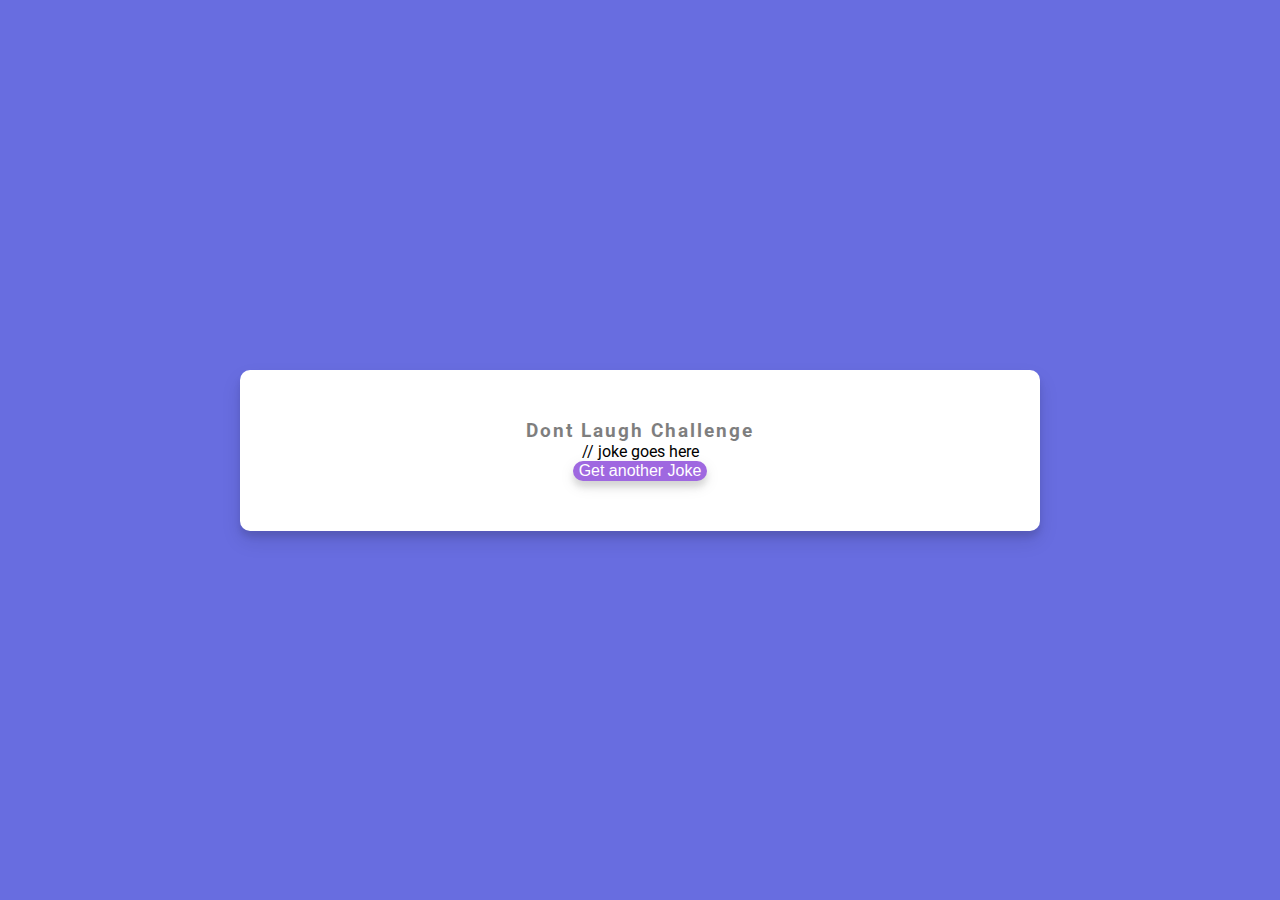
<file: DadJokes/index.html>
<!DOCTYPE html>
<html lang="en">
<head>
    <meta charset="UTF-8">
    <meta name="viewport" content="width=device-width, initial-scale=1.0">
    <title>Dad Jokes</title>
    <!-- <link rel="stylesheet" href="https://cdnjs.cloudflare.com/ajax/libs/font-awesome/5.15.1/css/all.min.css" integrity="sha512-+4zCK9k+qNFUR5X+cKL9EIR+ZOhtIloNl9GIKS57V1MyNsYpYcUrUeQc9vNfzsWfV28IaLL3i96P9sdNyeRssA==" crossorigin="anonymous" /> -->
    <link rel="stylesheet" href="style.css">
</head>
<body>
   <div class="container">
       <h3>Dont Laugh Challenge</h3>
       <div id="joke">
           // joke goes here
       </div>
       <button id="jokeBtn" class="btn">Get another Joke</button>
   </div>
    <script src="script1.js"></script>
</body>
</html>
</file>
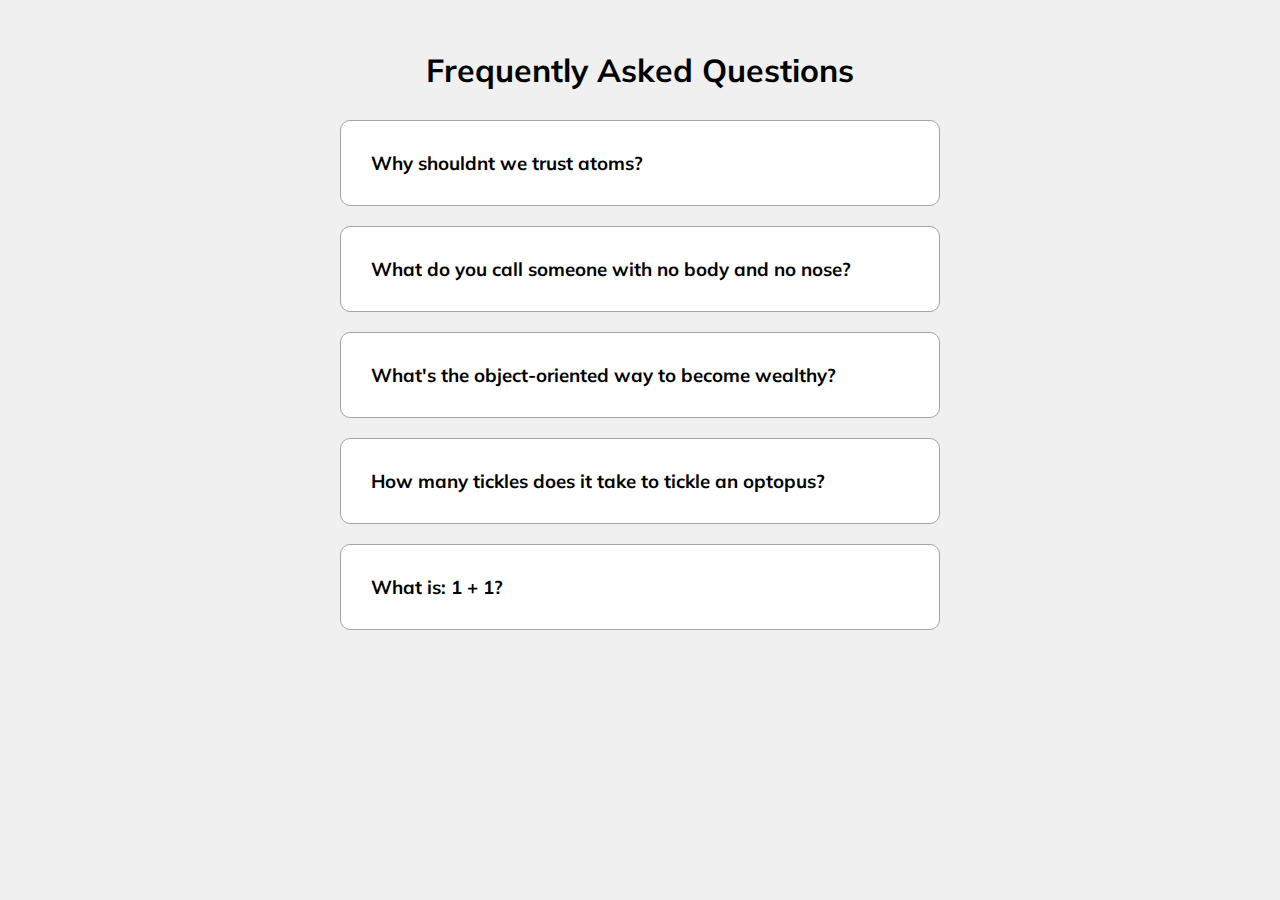
<file: FAQ Collapse/index.html>
<!DOCTYPE html>
<html lang="en">
<head>
    <meta charset="UTF-8">
    <meta name="viewport" content="width=device-width, initial-scale=1.0">
    <title>FAQ </title>
    <link rel="stylesheet" href="https://cdnjs.cloudflare.com/ajax/libs/font-awesome/5.15.1/css/all.min.css" integrity="sha512-+4zCK9k+qNFUR5X+cKL9EIR+ZOhtIloNl9GIKS57V1MyNsYpYcUrUeQc9vNfzsWfV28IaLL3i96P9sdNyeRssA==" crossorigin="anonymous" />
    <link rel="stylesheet" href="style.css">
</head>
<body>
    <h1>Frequently Asked Questions</h1>
    <div class="faq-container">
        <div class="faq active">
            <h3 class="faq-title">
                Why shouldnt we trust atoms?
            </h3>
            <p class="faq-text">
                They make up everything
            </p>
            <button class='faq-toggle'>
                <i class="fas fa-chevron-down"></i>
                <i class="fas fa-times"></i>
            </button>
        </div>
        <div class="faq active">
            <h3 class="faq-title">
                What do you call someone with no body and no nose?
            </h3>
            <p class="faq-text">
                Nobody knows
            </p>
            <button class='faq-toggle'>
                <i class="fas fa-chevron-down"></i>
                <i class="fas fa-times"></i>
            </button>
        </div>
        <div class="faq active">
            <h3 class="faq-title">
                What's the object-oriented way to become wealthy?
            </h3>
            <p class="faq-text">
                Inheritance.
            </p>
            <button class='faq-toggle'>
                <i class="fas fa-chevron-down"></i>
                <i class="fas fa-times"></i>
            </button>
        </div>
        <div class="faq active">
            <h3 class="faq-title">
                How many tickles does it take to tickle an optopus?
            </h3>
            <p class="faq-text">
                ten-tickles!
            </p>
            <button class='faq-toggle'>
                <i class="fas fa-chevron-down"></i>
                <i class="fas fa-times"></i>
            </button>
        </div>
        <div class="faq active">
            <h3 class="faq-title">
                What is: 1 + 1?
            </h3>
            <p class="faq-text">
                Depends on who are you asking.
            </p>
            <button class='faq-toggle'>
                <i class="fas fa-chevron-down"></i>
                <i class="fas fa-times"></i>
            </button>
        </div>
    </div>
    <script src="script.js"></script>
  
</body>
</html>
</file>
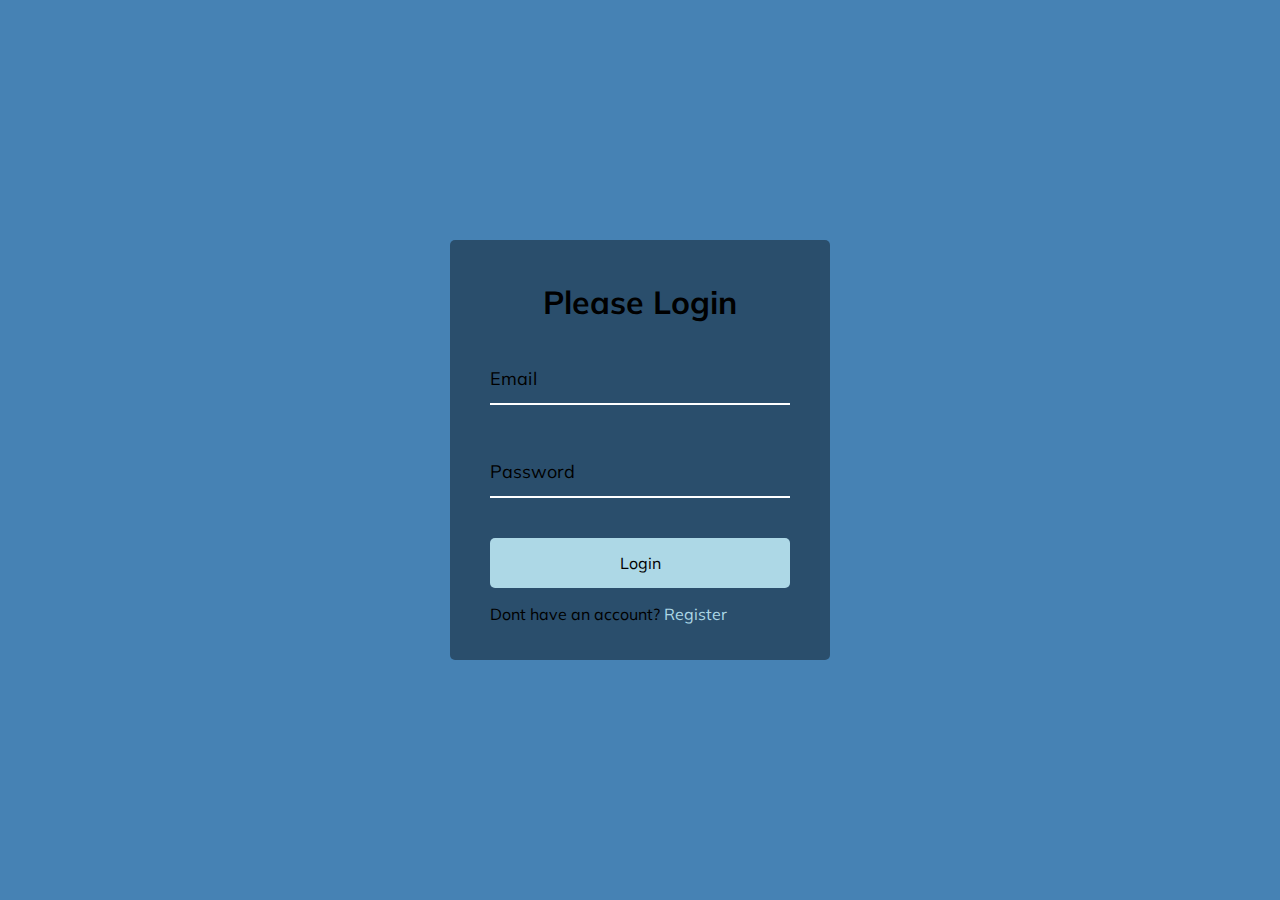
<file: FormInputWave/index.html>
<!DOCTYPE html>
<html lang="en">
<head>
    <meta charset="UTF-8">
    <meta name="viewport" content="width=device-width, initial-scale=1.0">
    <title>Form Input Wave</title>
    <!-- <link rel="stylesheet" href="https://cdnjs.cloudflare.com/ajax/libs/font-awesome/5.15.1/css/all.min.css" integrity="sha512-+4zCK9k+qNFUR5X+cKL9EIR+ZOhtIloNl9GIKS57V1MyNsYpYcUrUeQc9vNfzsWfV28IaLL3i96P9sdNyeRssA==" crossorigin="anonymous" /> -->
    <link rel="stylesheet" href="style.css">
</head>
<body>
    <div class="container">
        <h1>Please Login</h1>
        <form action="">
            <div class="form-control">
                <input type="text" required>
                <label>Email</label>
            </div>
            <div class="form-control">
                <input type="password" required>
                <label >Password</label>
            </div>
            <button class="btn">Login</button>
            <p class="text">Dont have an account? <a href="#">Register</a></p>
        </form>
    </div>



    <script src="script.js"></script>
</body>
</html>
</file>
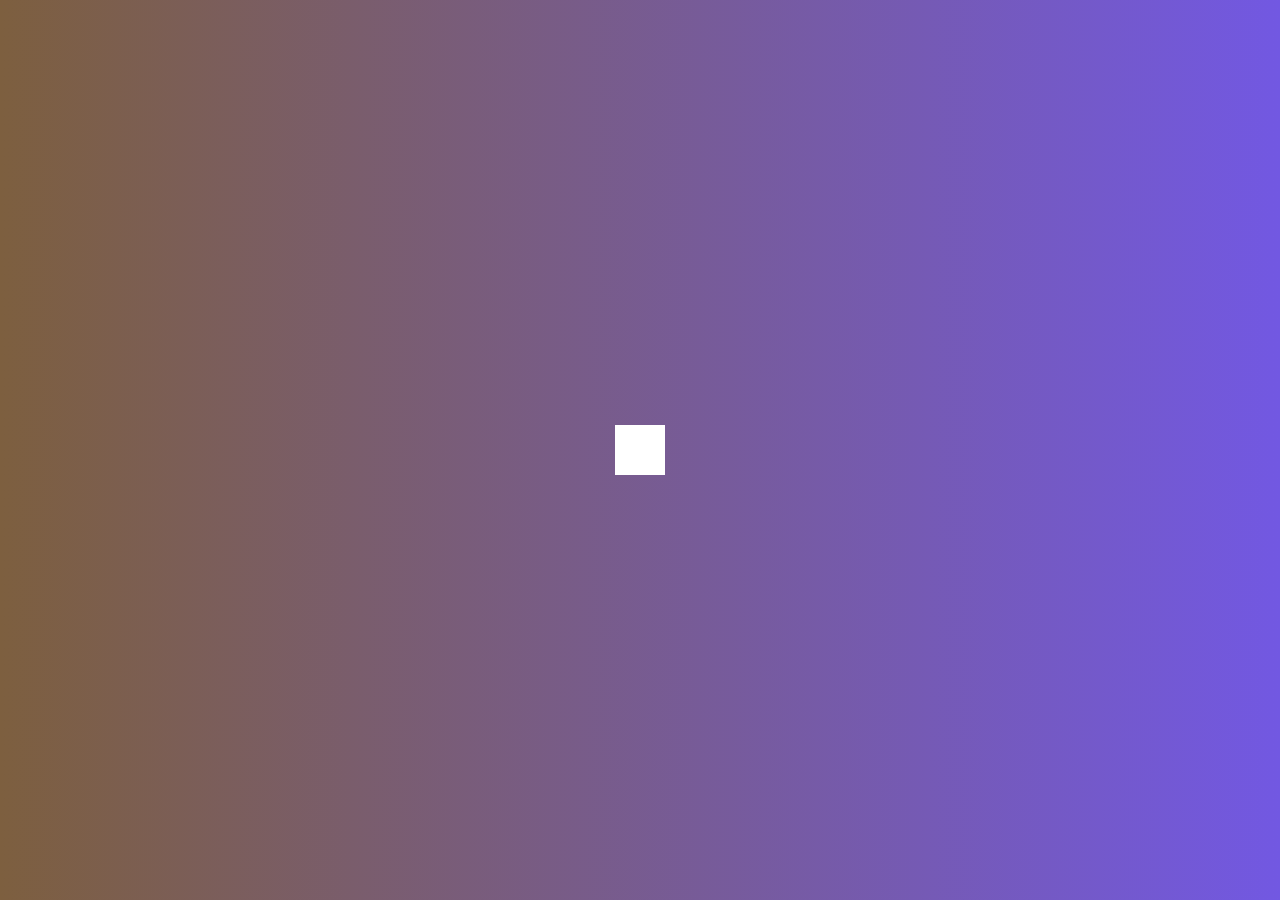
<file: HiddenSearchWidget/index.html>
<!DOCTYPE html>
<html lang="en">
<head>
    <meta charset="UTF-8">
    <meta name="viewport" content="width=device-width, initial-scale=1.0">
    <title>Hidden Search Widget</title>
    <link rel="stylesheet" href="https://cdnjs.cloudflare.com/ajax/libs/font-awesome/5.15.1/css/all.min.css" integrity="sha512-+4zCK9k+qNFUR5X+cKL9EIR+ZOhtIloNl9GIKS57V1MyNsYpYcUrUeQc9vNfzsWfV28IaLL3i96P9sdNyeRssA==" crossorigin="anonymous" />
    <link rel="stylesheet" href="style.css">
</head>
<body>
    <div class="search">
        <input type="text" class="input" placeholder="Search...">
        <button class="btn">
            <i class="fas fa-search"></i>
        </button>
    </div>
    <script src="script.js"></script>
</body>
</html>
</file>
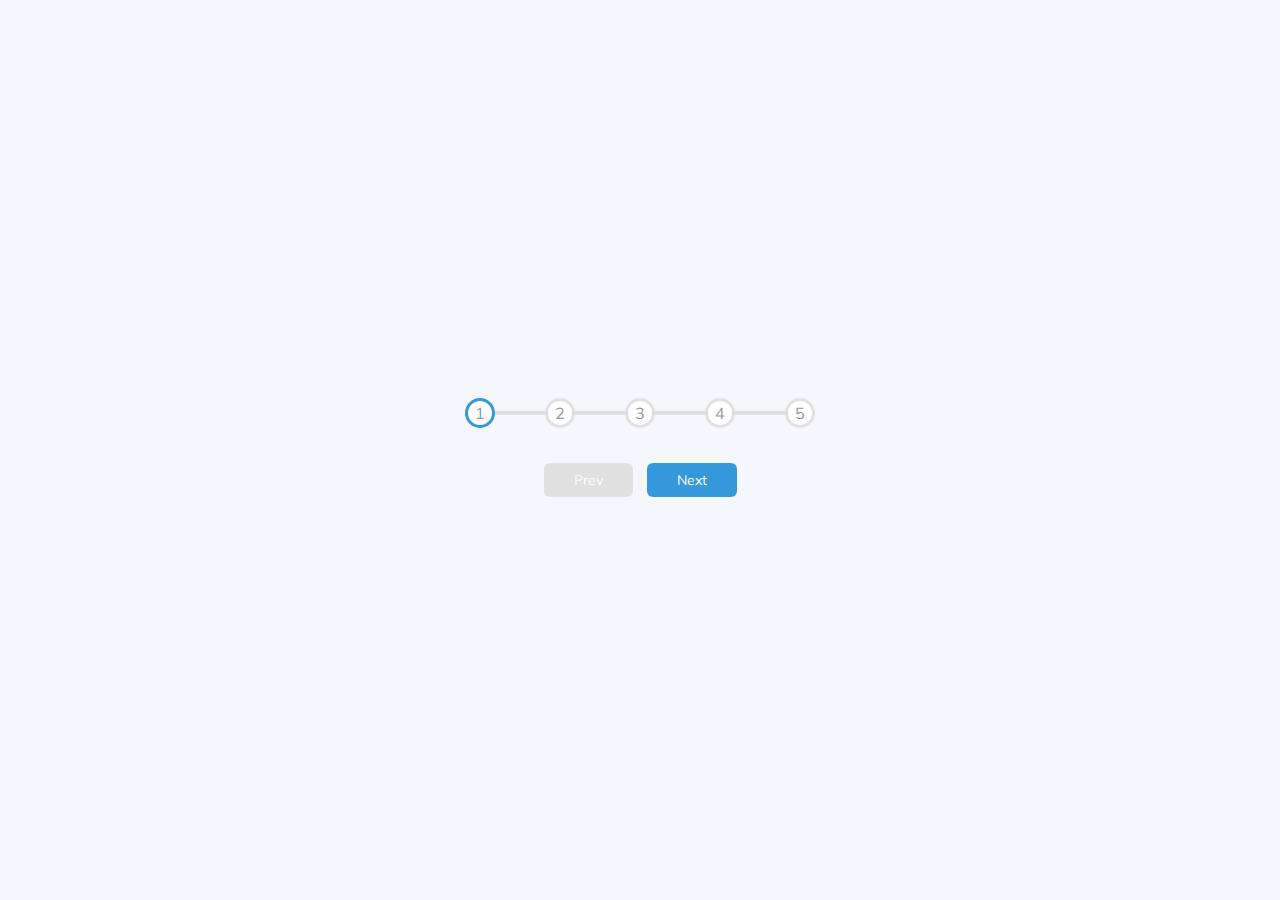
<file: ProgressSteps/index.html>
<!DOCTYPE html>
<html lang="en">
<head>
    <meta charset="UTF-8">
    <meta name="viewport" content="width=device-width, initial-scale=1.0">
    <title>ProgressSteps</title>
    <!-- <link rel="stylesheet" href="https://cdnjs.cloudflare.com/ajax/libs/font-awesome/5.15.1/css/all.min.css" integrity="sha512-+4zCK9k+qNFUR5X+cKL9EIR+ZOhtIloNl9GIKS57V1MyNsYpYcUrUeQc9vNfzsWfV28IaLL3i96P9sdNyeRssA==" crossorigin="anonymous" /> -->
    <link rel="stylesheet" href="style.css">
</head>
<body>
    <div class="container">
        <div class="progress-container">
            <div class="progress" id="progress"></div>
            <div class="circle active">1</div>
            <div class="circle">2</div>
            <div class="circle">3</div>
            <div class="circle">4</div>
            <div class="circle">5</div>
        </div>
        <button class="btn" id="prev" disabled>Prev</button>
        <button class="btn" id="next">Next</button>
    </div>
    <script src="script.js"></script>
</body>
</html>
</file>
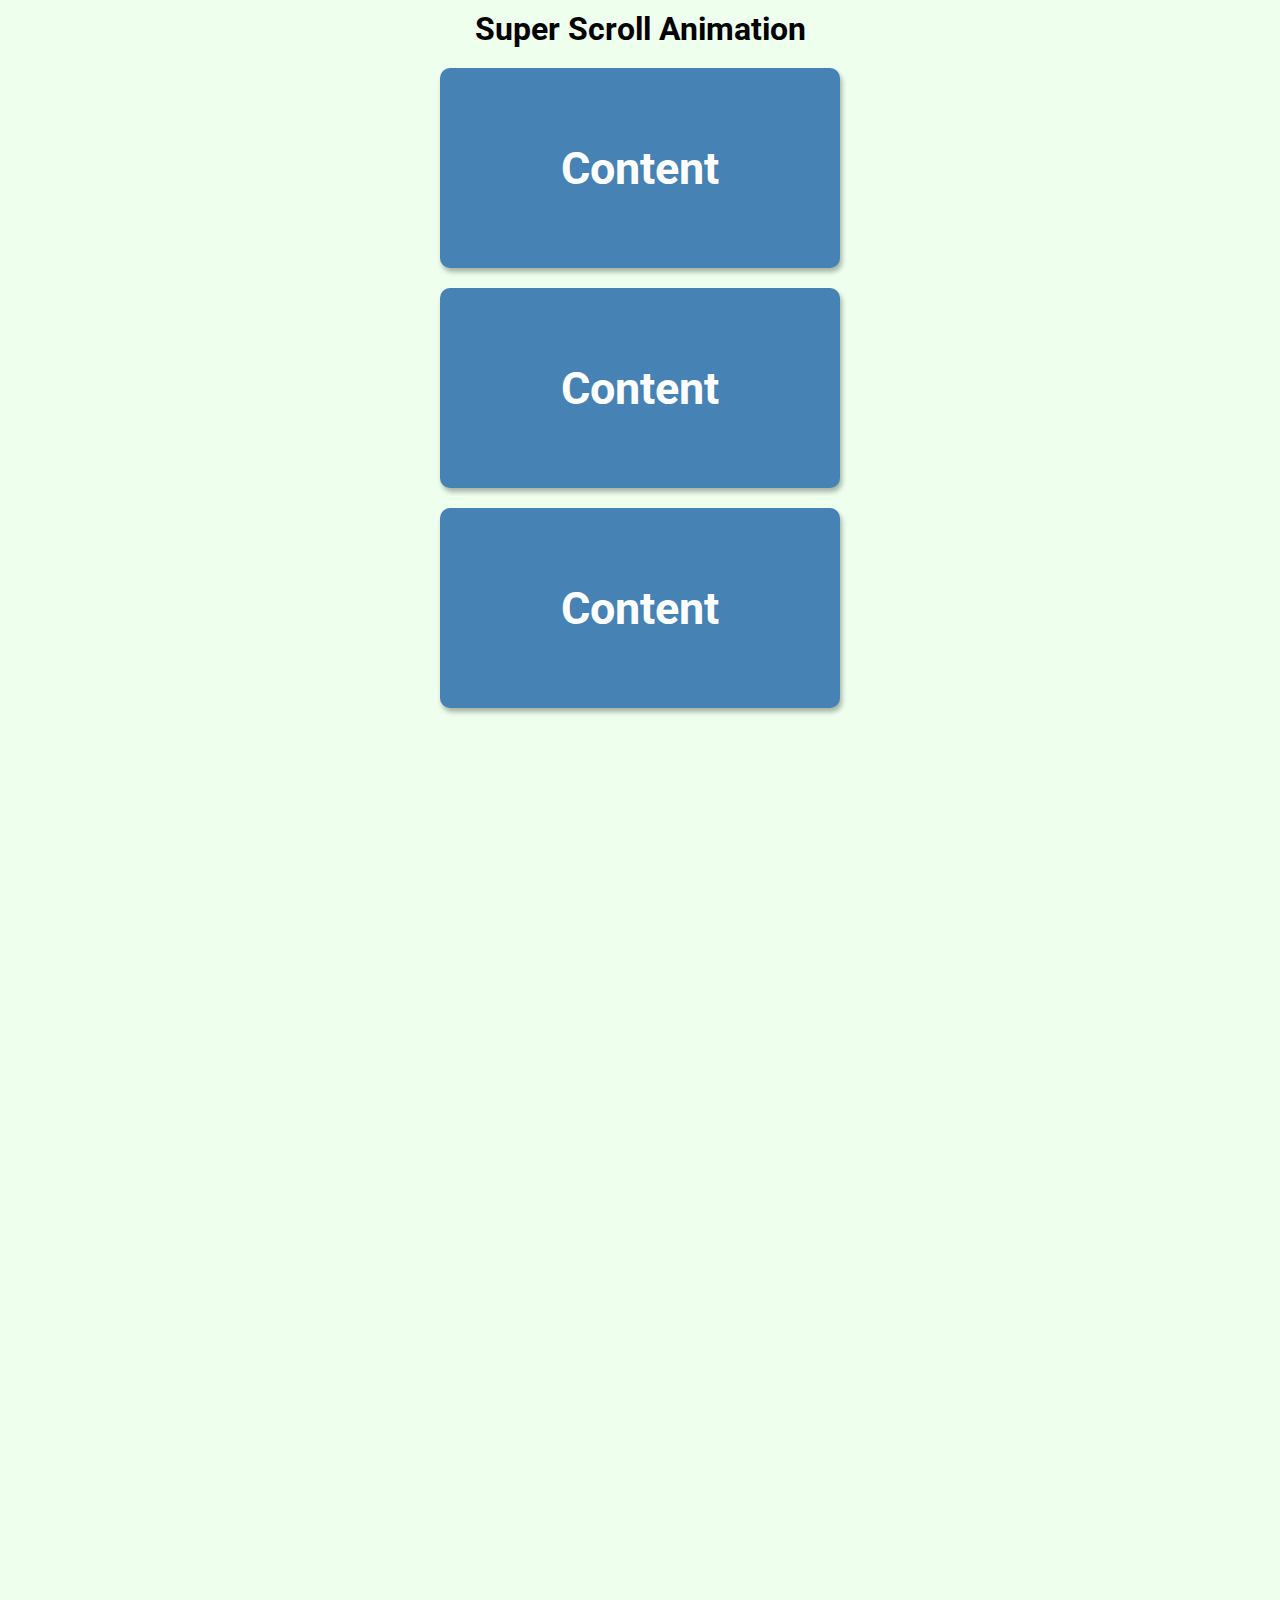
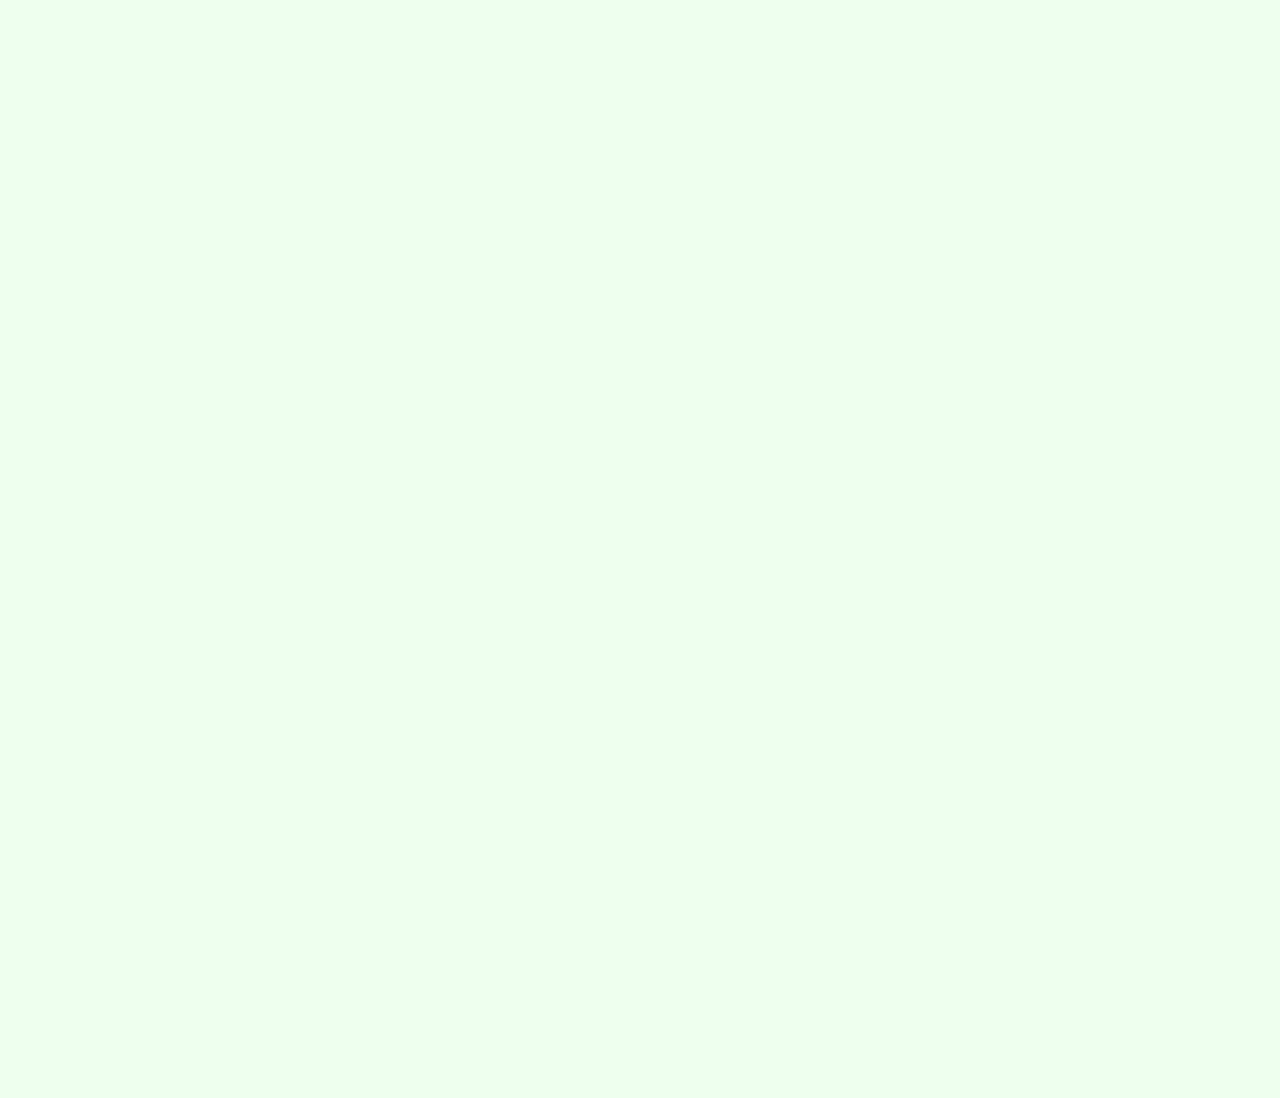
<file: ScrollAnimation/index.html>
<!DOCTYPE html>
<html lang="en">
<head>
    <meta charset="UTF-8">
    <meta name="viewport" content="width=device-width, initial-scale=1.0">
    <title>Scroll Animation</title>
    <!-- <link rel="stylesheet" href="https://cdnjs.cloudflare.com/ajax/libs/font-awesome/5.15.1/css/all.min.css" integrity="sha512-+4zCK9k+qNFUR5X+cKL9EIR+ZOhtIloNl9GIKS57V1MyNsYpYcUrUeQc9vNfzsWfV28IaLL3i96P9sdNyeRssA==" crossorigin="anonymous" /> -->
    <link rel="stylesheet" href="style.css">
</head>
<body>
    <h1>Super Scroll Animation</h1>
    <div class="box"><h2>Content</h2></div>
    <div class="box"><h2>Content</h2></div>
    <div class="box"><h2>Content</h2></div>
    <div class="box"><h2>Content</h2></div>
    <div class="box"><h2>Content</h2></div>
    <div class="box"><h2>Content</h2></div>
    <div class="box"><h2>Content</h2></div>
    <div class="box"><h2>Content</h2></div>
    <div class="box"><h2>Content</h2></div>
    <div class="box"><h2>Content</h2></div>
    <div class="box"><h2>Content</h2></div>
    <div class="box"><h2>Content</h2></div>

    <script src="script.js"></script>
</body>
</html>
</file>
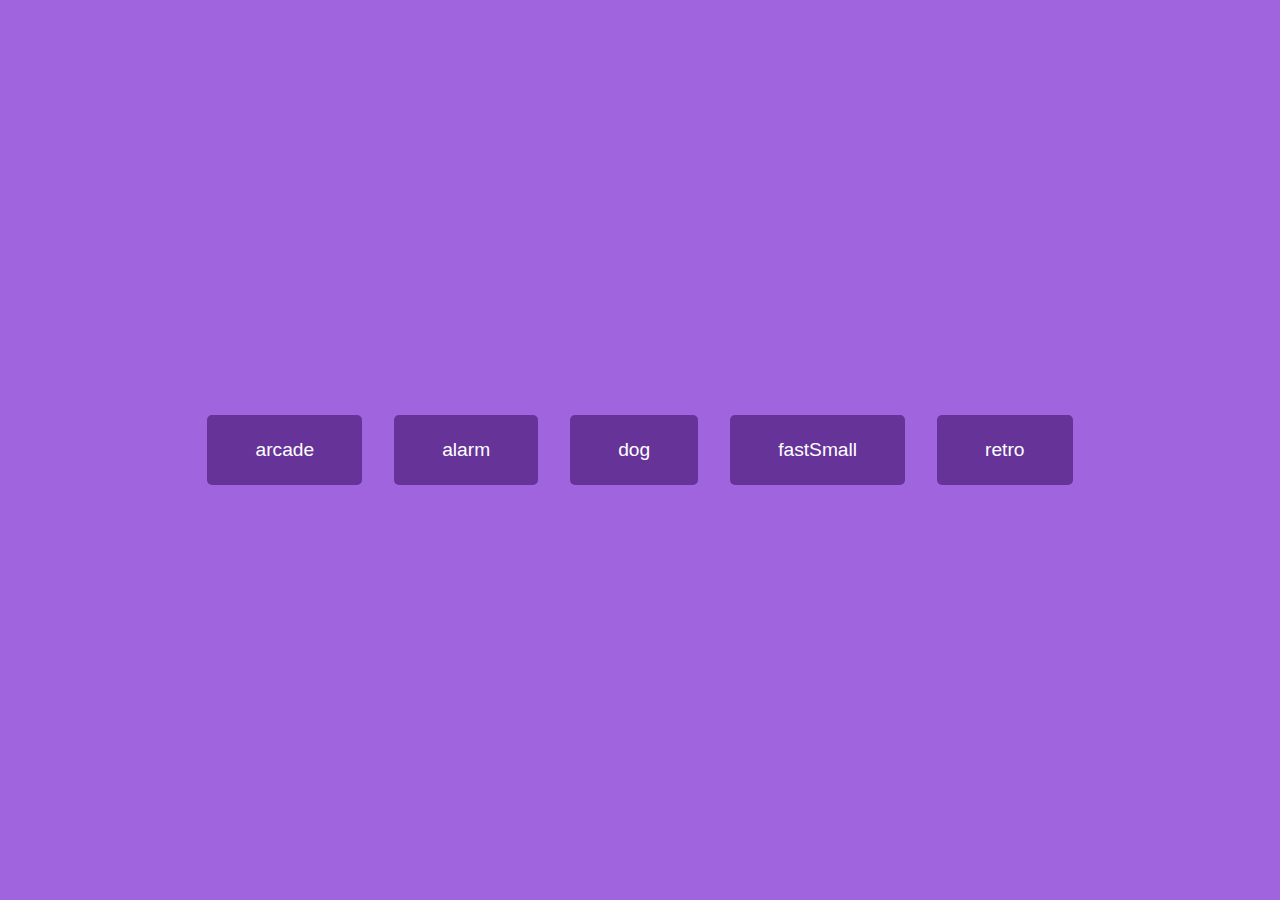
<file: SoundBoard/index.html>
<!DOCTYPE html>
<html lang="en">
<head>
    <meta charset="UTF-8">
    <meta name="viewport" content="width=device-width, initial-scale=1.0">
    <title>Sound Board</title>
    <!-- <link rel="stylesheet" href="https://cdnjs.cloudflare.com/ajax/libs/font-awesome/5.15.1/css/all.min.css" integrity="sha512-+4zCK9k+qNFUR5X+cKL9EIR+ZOhtIloNl9GIKS57V1MyNsYpYcUrUeQc9vNfzsWfV28IaLL3i96P9sdNyeRssA==" crossorigin="anonymous" /> -->
    <link rel="stylesheet" href="style.css">
</head>
<body>

   <audio id="arcade" src="sounds/mixkit-arcade-retro-game-over-213.wav"></audio>
   <audio id="alarm" src="sounds/mixkit-classic-alarm-995.wav"></audio>
   <audio id="dog" src="sounds/mixkit-dog-barking-twice-1.wav"></audio>
   <audio id="fastSmall" src="sounds/mixkit-fast-small-sweep-transition-166.wav"></audio>
   <audio id="retro" src="sounds/mixkit-retro-game-notification-212.wav"></audio>
   
<div id="button"></div>

    <script src="script.js"></script>
</body>
</html>
</file>
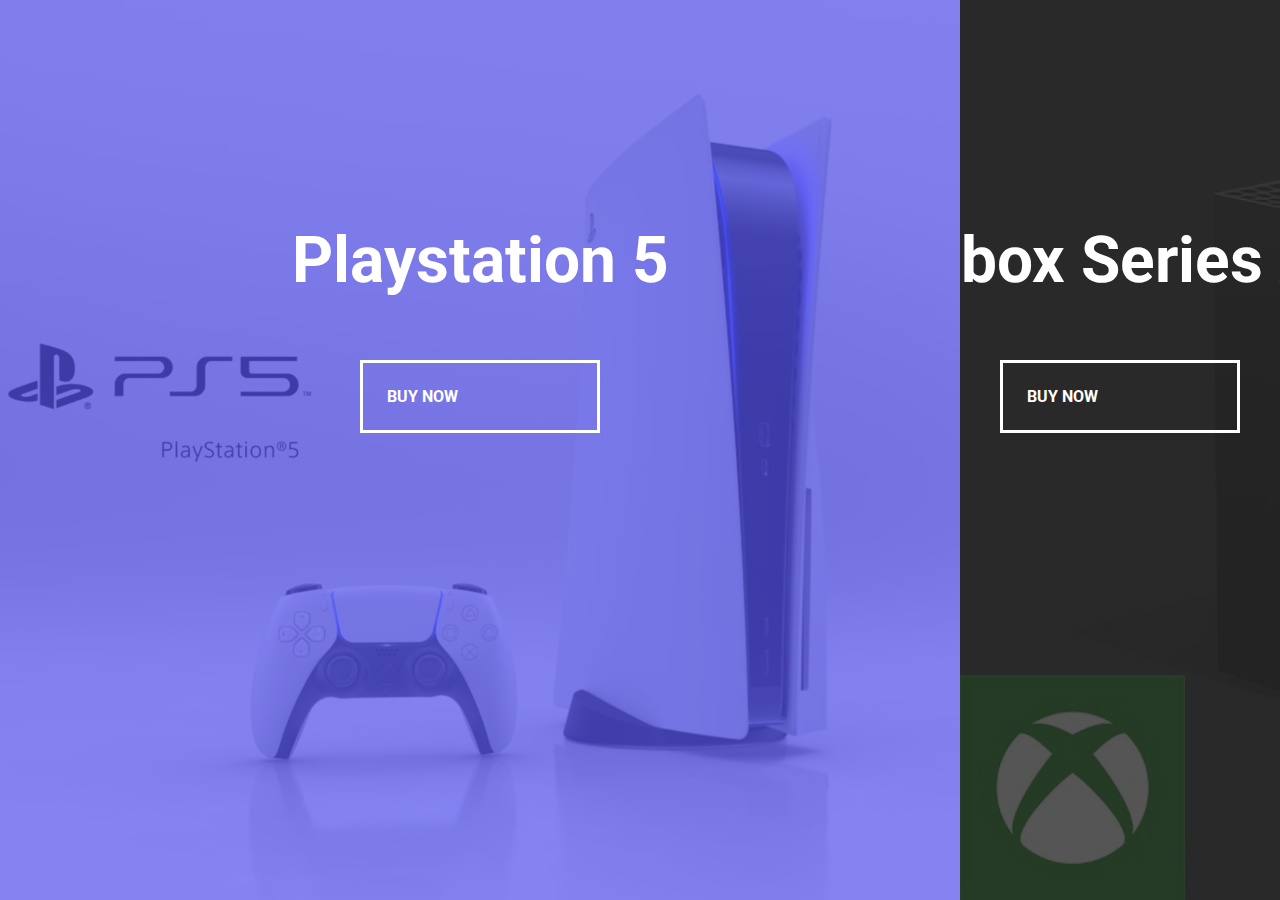
<file: SplitLandingPage/index.html>
<!DOCTYPE html>
<html lang="en">
<head>
    <meta charset="UTF-8">
    <meta name="viewport" content="width=device-width, initial-scale=1.0">
    <title>Split Landing Page</title>
    <!-- <link rel="stylesheet" href="https://cdnjs.cloudflare.com/ajax/libs/font-awesome/5.15.1/css/all.min.css" integrity="sha512-+4zCK9k+qNFUR5X+cKL9EIR+ZOhtIloNl9GIKS57V1MyNsYpYcUrUeQc9vNfzsWfV28IaLL3i96P9sdNyeRssA==" crossorigin="anonymous" /> -->
    <link rel="stylesheet" href="style.css">
</head>
<body>
    <div class="container ">
        <div class="split left">
            <h1>Playstation 5</h1>
            <a href="" class="btn">Buy Now</a>
        </div>
        <div class="split right">
            <h1>Xbox Series X</h1>
            <a href="" class="btn">Buy Now</a>
        </div>
    </div>
    
    <script src="script.js"></script>
</body>
</html>
</file>
<file: DadJokes/style.css>
@import url('https://fonts.googleapis.com/css2?family=Roboto:wght@100;700&display=swap');

* {
    box-sizing:border-box;
}

body{
    background-color: #686de0;
    font-family: 'Roboto', sans-serif;
    margin: 0;
    display: flex;
    flex-direction: column;
    align-items: center;
    justify-content: center;
    height: 100vh;
    overflow: hidden;
    padding: 20px;
}

.container  {
    background-color: #fff;
    border-radius: 10px;
    box-shadow: 0 10px 20px rgba(0,0,0,0.1), 0 6px 6px rgba(0,0,0,0.1);
    padding: 50px 20px;
    text-align: center;
    max-width: 100%;
    width: 800px;
}

h3 {
    margin: 0;
    opacity: 0.5;
    letter-spacing: 2px;
}

.joke {
    font-size: 30px;
    letter-spacing: 1px;
    line-height: 40px;
    margin: 50px auto;
    max-width: 600px;
}

.btn {
    background-color: #9f68e0;
    color: #fff;
    border: 0;
    border-radius: 10px;
    box-shadow: 0 5px 15px rgba(0, 0, 0, 0.1), 0 6px 6px rgba(0, 0, 0, 0.1);
    padding: 14px, 40px;
    font-size: 16px;
    cursor: pointer;
}

.btn:active {
    transform: scale(0.98);
}

.btn:focus {
    outline: 0;
}
</file>
<file: FAQ Collapse/style.css>
@import url('https://fonts.googleapis.com/css2?family=Muli&display=swap');

* {
    box-sizing:border-box;
}

body{
    font-family: 'Muli', sans-serif;
  background-color: #f0f0f0;
}

h1 {
    margin: 50px 0 30px;
    text-align: center;
}

.faq-container {
    max-width: 600px;
    margin: 0 auto;
}

.faq {
    background-color: transparent;
    border: 1px solid #9fa4a8;
    border-radius: 10px;
    margin: 20px 0;
    padding: 30px;
    position: relative;
    overflow: hidden;
    transition: 0.3s ease;
}

.faq.active {
    background-color: #fff;
    box-sizing: 0 3px 6px rgba(0,0,0,0.1), 0 3px 6px rgba(0,0,0,0.1);
}

.faq.active::before,
.faq.active::after {
    content: '\f075';
    font-family: 'Font Awesome 5 Free';
    color: #2ecc71;
    font-size: 7rem;
    position: absolute;
    opacity: 0.2;
    top: 20px;
    left: 20px;
    z-index: 0;
}

.faq.active::before{
    color: #3498db;
    top: -10px;
    left: -30px;
    transform: rotateY(180deg);
}

.faq-title {
    margin: 0 35px 0 0;
}

.faq-text {
    display: none;
    margin: 30px 0 0;
}

.faq-active .faq-text {
    display: block;
}

.faq-toggle {
    background-color: transparent;
    border: 0;
    border-radius: 50;
    cursor: pointer;
    display: flex;
    align-items: center;
    justify-content: center;
    font-size: 16px;
    padding: 0;
    position: absolute;
    top: 30px;
    right: 30px;
    height: 30px;
    width: 30px;
}

.faq-toggle:focus {
    outline: 0;
}

.faq-toggle .fa-times {
    display: none;
}

.faq.active.faq-toggle .fa-times  {
    color: #fff;
    display: block;
}

.faq.active.faq-toggle .fa-chevron-down  {
    display: none;
}

.faq.active.faq-toggle {
    background-color: #9fa4a8;
}
</file>
<file: FormInputWave/style.css>
@import url('https://fonts.googleapis.com/css2?family=Muli&display=swap');

* {
    box-sizing:border-box;
}

body{
    background-color: steelblue;
    font-family: 'Muli', sans-serif;
    margin: 0;
    display: flex;
    flex-direction: column;
    align-items: center;
    justify-content: center;
    height: 100vh;
    overflow: hidden;
    margin: 0;
}

.container {
    background-color:rgba(0, 0, 0, 0.4);
    padding: 20px 40px ;
    border-radius: 5px;
}

.container h1 {
    text-align: center;
    margin-bottom: 30px;
}

.container a {
    text-decoration:none ;
    color: lightblue;
}

.btn {
    cursor: pointer;
    display: inline-block;
    width: 100%;
    background: lightblue;
    padding: 15px;
    font-family: inherit;
    font-size: 16px;
    border:0;
    border-radius: 5px;

}

.btn:focus {
    outline: 0;
}

.btn:active {
    transform: scale(0.98);
}

.form-control {
    position: relative;
    margin: 20px 0 40px;
    width: 300px;
}

.form-control input {
    background-color: transparent;
    border: 0;
    border-bottom: 2px #fff solid;
    display: block;
    width: 100%;
    padding: 15px 0;
    font-size: 18px;
    color: #fff;
}

.form-control input:focus, .form-control input:valid {
    outline: 0;
}

.form-control label {
    position: absolute;
    top: 15px;
    left: 0;
}

.form-control label span {
    display: inline-block;
    font-size: 18px;
    min-width: 5px;
    transition: 0.3s cubic-bezier(0.68, -0.55, 0.265, 1.55);
}

.form-control input:focus + label span, .form-control input:valid + label span {
    color: lightblue;
    transform: translateY(-30px)
}
</file>
<file: HiddenSearchWidget/style.css>
@import url('https://fonts.googleapis.com/css2?family=Roboto:wght@100;700&display=swap');

* {
    box-sizing:border-box;
}

body{
    background-image: linear-gradient(90deg, #7d5f3f, #7258e2 );
    font-family: 'Roboto', sans-serif;
    margin: 0;
    display: flex;
    align-items: center;
    justify-content: center;
    height: 100vh;
    overflow: hidden;
}

.search {
    position: relative;
    height: 50px;
}

.search .input {
    background-color: #fff;
    border: 0;
    font-size: 18px;
    padding: 15px;
    height: 50px;
    width: 50px;
    transition: width 0.3s ease;

}

.btn {
    background-color: #fff;
    border: 0;
    cursor: pointer;
    font-size: 24px;
    position: absolute;
    top: 0;
    left: 0;
    height: 50px;
    width: 50px;
    transition: transform 0.3s ease;
}

.btn:focus, .input:focus {
    outline: none;
}

.search.active .input {
    width: 200px;
}

.search.active .btn{
    transform: translateX(198px);
}
</file>
<file: ProgressSteps/style.css>
@import url('https://fonts.googleapis.com/css2?family=Muli:wght@100;700&display=swap');

:root {
    --line-border-fill: #3498db;
    --line-border-empty: #e0e0e0;
}

* {
    box-sizing:border-box;
}

body{
    background-color: #f6f7fb;
    font-family: 'Muli', sans-serif;
    margin: 0;
    display: flex;
    align-items: center;
    justify-content: center;
    height: 100vh;
    overflow: hidden;
}

.container {
    text-align: center;

}

.progress-container {
    display: flex;
    justify-content: space-between;
    position: relative;
    margin-bottom: 30px;
    max-width: 100%;
    width: 350px;
}

.progress-container:before {
    content: '';
    background-color: var(--line-border-empty);
    position: absolute;
    top: 50%;
    left: 0;
    height: 4px;
    width: 100%;
    transform: translateY(-50%);
    z-index: -1;
}

.progress {
    background-color: var(--line-border-fill);
    position: absolute;
    top: 50%;
    left: 0;
    height: 4px;
    width: 0%;
    transform: translateY(-50%);
    transition: .4s ease;
    z-index: -1;
}

.circle {
background-color: #fff;
color: #999;
border-radius: 50%;
height: 30px;
width: 30px;
display: flex;
align-items: center;
justify-content: center;
border: 3px solid var(--line-border-empty);
transition: .4s ease;
}

.circle.active {
    border-color: var(--line-border-fill);
}

.btn{
    background-color: var(--line-border-fill);
    color: #fff;
    border: 0;
    border-radius: 6px;
    cursor: pointer;
    font-family: inherit;
    padding: 8px 30px;
    margin: 5px;
    font-size: 14px;
}

.btn:active {
transform: scale(0.98);
}

.btn:focus {
    outline: 0;
}

.btn:disabled {
    background-color: var(--line-border-empty);
    cursor: not-allowed;
}
</file>
<file: ScrollAnimation/style.css>
@import url('https://fonts.googleapis.com/css2?family=Roboto:wght@100;700&display=swap');

* {
    box-sizing:border-box;
}

body{
    background-color: #eeffee;
    font-family: 'Roboto', sans-serif;
    margin: 0;
    display: flex;
    flex-direction: column;
    align-items: center;
    justify-content: center;
    overflow-x: hidden;
}

h1 {
    margin: 10px;
}

.box {
    background-color: steelblue;
    color: #fff;
    display: flex;
    align-items: center;
    justify-content: center;
    width: 400px;
    height: 200px;
    margin: 10px;
    border-radius: 10px;
    box-shadow: 2px 4px 5px rgba(0, 0, 0, 0.3);
    transform: translateX(400%);
    transition: transform 0.4s ease;
}

.box:nth-of-type(even) {
    transform: translateX(-400%);
}

.box.show {
    transform: translateX(0)
}

.box h2 {
    font-size: 45px ;
}
</file>
<file: SoundBoard/style.css>
@import url('https://fonts.googleapis.com/css2?family=Poppins:wght@200;400&display=swap');

* {
    box-sizing:border-box;
}

body{
    background-color: rgb(161, 100, 223);
    font-family: 'Poppin', sans-serif;
    margin: 0;
    display: flex;
    align-items: center;
    justify-content: center;
    text-align: center;
    height: 100vh;
    overflow: hidden;
}

.btn {
    background-color: rebeccapurple;
    border-radius: 5px;
    border: none;
    color: #fff;
    margin: 1rem;
    padding: 1.5rem 3rem;
    font-size: 1.2rem;
    font-family: inherit;
    cursor: pointer;
}

.btn:hover {
   opacity: 0.9; 
}

.btn:focus {
    outline: none;
}
</file>
<file: SplitLandingPage/style.css>
@import url('https://fonts.googleapis.com/css2?family=Roboto:wght@100;700&display=swap');

:root {
    --left-bg-color: rgba(87, 84, 236, 0.7);
    --right-bg-color: rgba(43, 43, 43, 0.8);
    --left-btn-hover-color: rgba(87,84,236, 1);
    --right-btn-hover-color: rgba(28,122,28,1);
    --hover-width: 75%;
    --other-width: 25%;
    --speed: 1000ms;
}

* {
    box-sizing:border-box;
}

body{
    font-family: 'Roboto', sans-serif;
    margin: 0;
    height: 100vh;
    overflow: hidden;
}

h1 {
    font-size: 4rem;
    color: #fff;
    position: absolute;
    left: 50%;
    top: 20%;
    transform: translateX(-50%);
    white-space: nowrap;
    
}

.btn{
    position: absolute;
    left: 50%;
    top: 40%;
    transform: translateX(-50%);
    text-decoration: none;
    color: #fff;
    border: #fff solid 0.2rem;
    font-size: 1rem;
    font-weight: bold;
    text-transform: uppercase;
    width: 15rem;
    padding: 1.5rem;
}

.split.left .btn:hover {
    background-color: var(--left-btn-hover-color);
    border-color: var(--left-btn-hover-color)
}

.split.right .btn:hover {
    background-color: var( --right-btn-hover-color);
    border-color: var( --right-btn-hover-color)
}

.split.right, .split.left, .split.right::before, .split.left::before {
    transition: all var(--speed);
}

.container {
    position: relative;
    width: 100%;
    height: 100%;
    background: #333;
}

.split {
    position: absolute;
    width: 50%;
    height: 100%;
    overflow: hidden;
}

.split.left {
left: 0;
background: url('ps5.jpg');
background-repeat: no-repeat;
background-size: cover;
}

.split.left::before {
    content: "";
    position: absolute;
    width: 100%;
    height: 100%;
    background-color: var(--left-bg-color);
}

.split.right {
    right: 0;
    background: url('xbox.jpg');
    background-repeat: no-repeat;
    background-size: cover;

}

.split.right::before {
    content: "";
    position: absolute;
    width: 100%;
    height: 100%;
    background-color: var(--right-bg-color);
}

.hover-left .left {
    width: var(--hover-width);
}

.hover-left .right {
    width: var(--other-width);
}

.hover-right .right {
    width: var(--hover-width);
}

.hover-right .left {
    width: var(--other-width);
}

@media(max-width:800px) {
    h1 {
        font-size: 2rem;
        top: 25%;
    }

    .btn {
        padding: 2rem;
        width: 12rem;
    }
}
</file>
